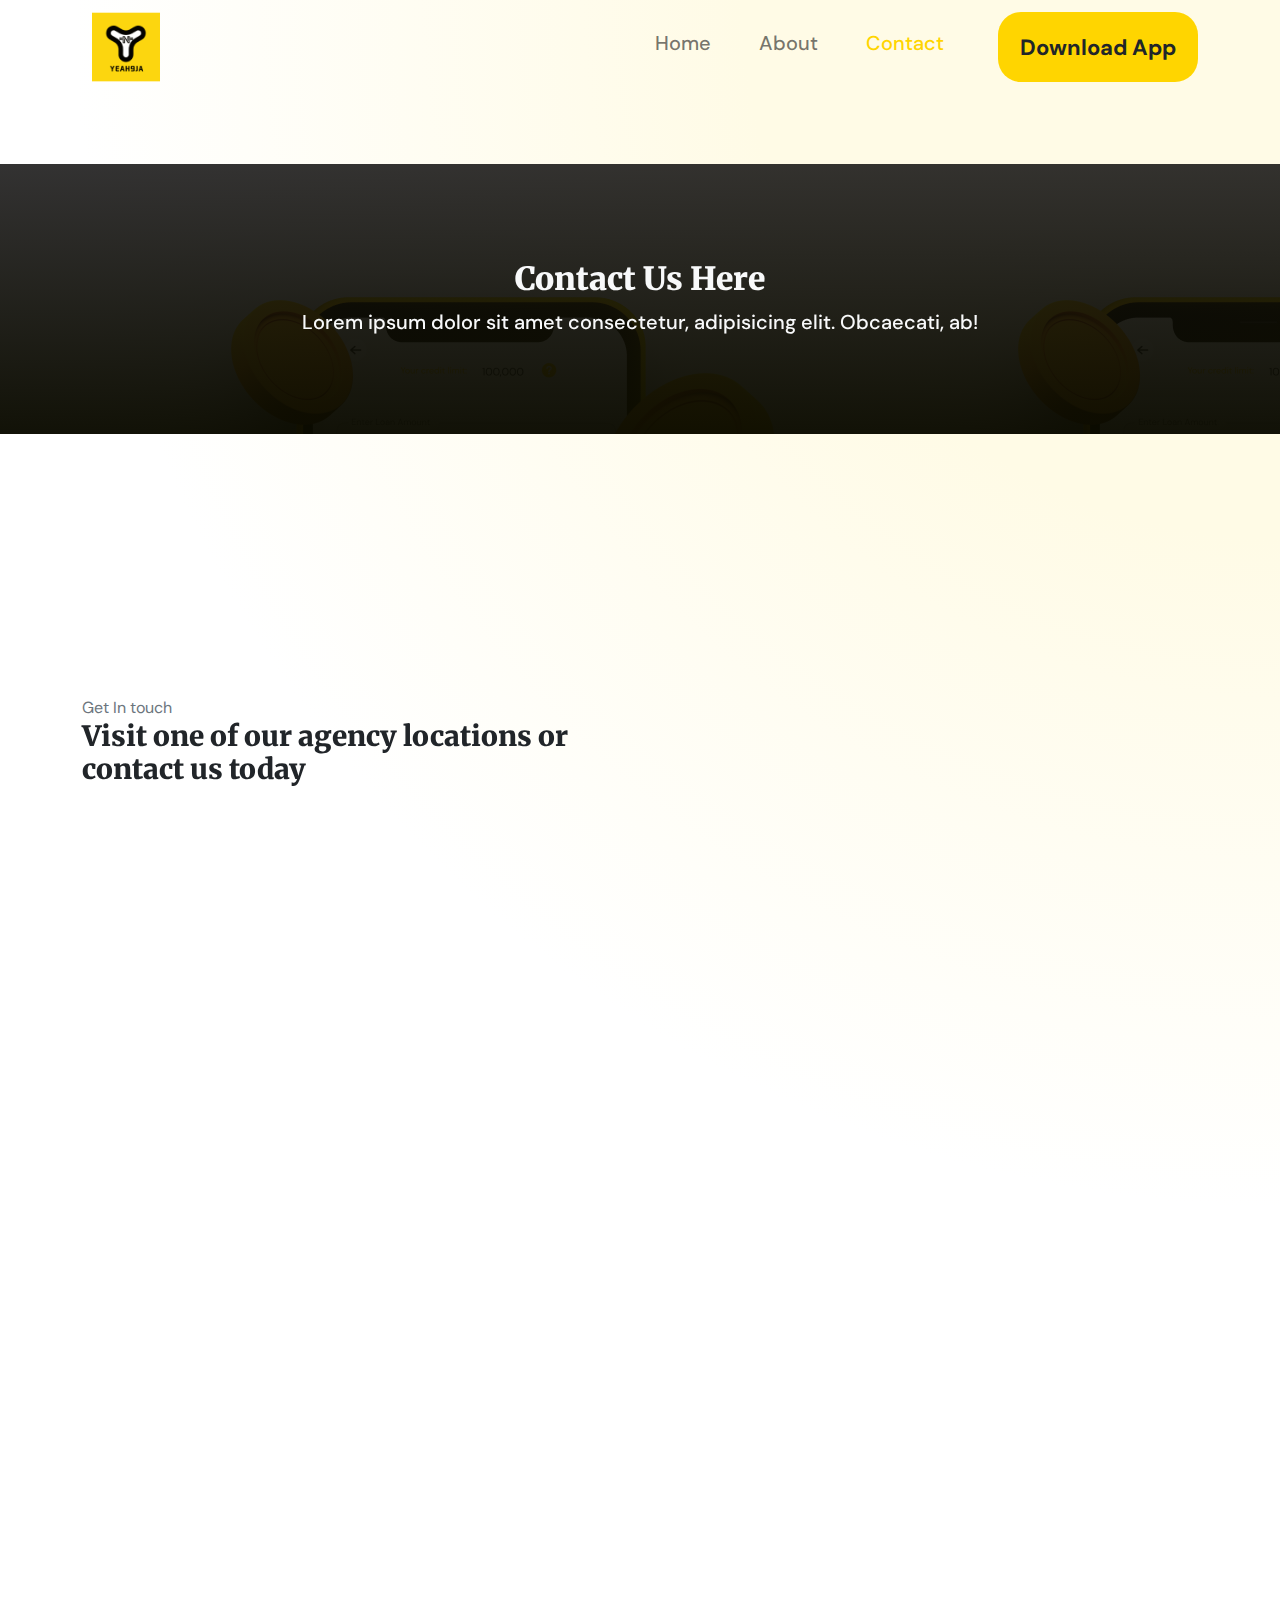
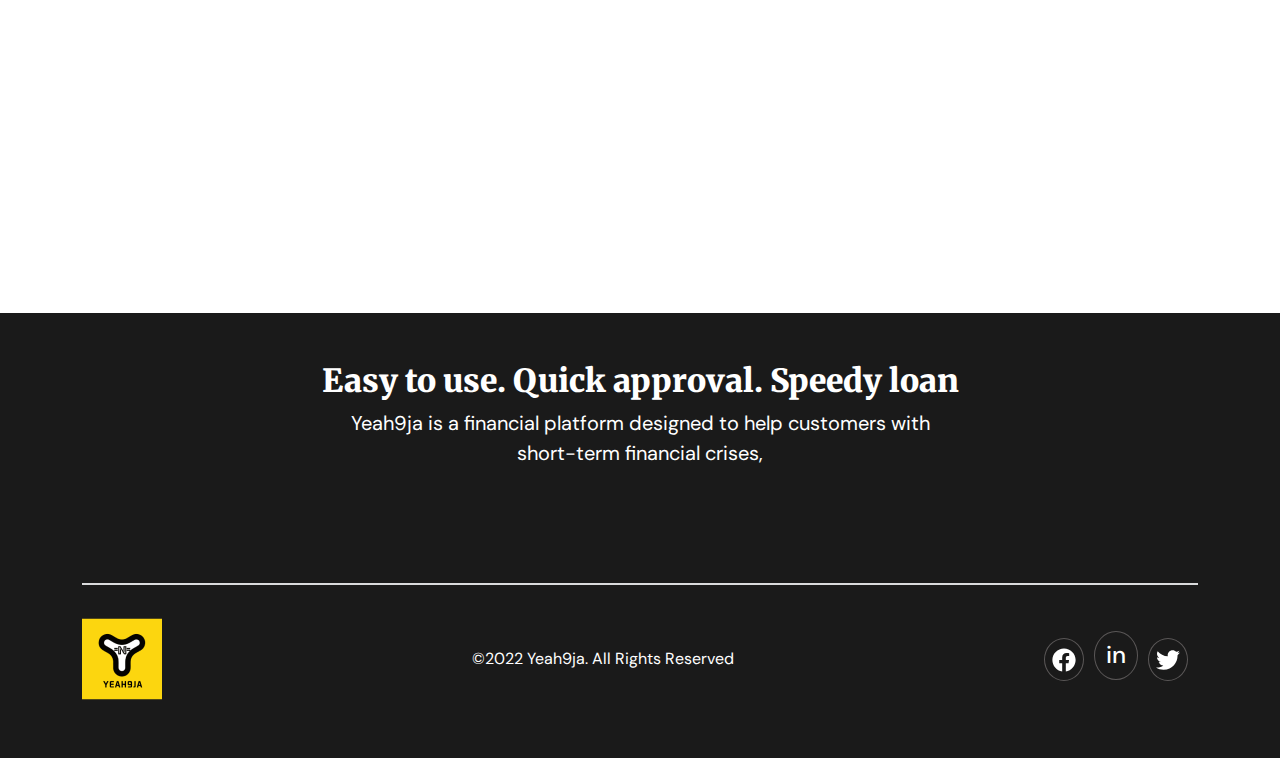
<file: contact.html>
<!DOCTYPE html>
<html lang="en">
<head>
    <meta charset="UTF-8">
    <meta http-equiv="X-UA-Compatible" content="IE=edge">
    <meta name="viewport" content="width=device-width, initial-scale=1.0">
    <title>Yeah9ja</title>
    <!----- bootstrap css ------>
    <link rel="stylesheet" href="css/bootstrap.min.css">
    <script src="js/all.js"></script>
    <link href="https://unpkg.com/aos@2.3.1/dist/aos.css" rel="stylesheet">
    <link rel="stylesheet" href="css/style.css">
    
    <link rel="stylesheet" href="https://cdnjs.cloudflare.com/ajax/libs/font-awesome/6.2.0/css/all.min.css" />
</head>
<body>

            <!-- navbar -->
  <nav class="navbar height navbar-expand-lg" id="navbar">
  <div class="container">
      <a class="navbar-brand home-logo p-1" href="#"><img src="./img/logo1.png" alt=""></a>
      <button class="navbar-toggler border-none" type="button" data-bs-toggle="collapse" data-bs-target="#navbarText">
        <span class=" iframe border-none""><i class="fa fa-bars " aria-hidden="true"></i></span>
      </button>
      <div class="collapse navbar-collapse" id="navbarText">
        <ul class="navbar-nav  mb-2 mb-lg-0 ms-auto ">
          <li class="nav-item h5 py-1 px-lg-3" >
            <a class="nav-link" aria-current="page" href="index.html">Home</a>
          </li>
          <li class="nav-item h5 py-1 px-lg-3">
            <a class="nav-link " href="about.html">About</a>
          </li>
          <li class="nav-item h5 py-1 px-lg-3">
            <a class="nav-link active"  href="#">Contact</a>
          </li>
        </ul>
        <div  id="last-nav">
          <button class="btn btn-outline-warning text-dark  btn-sign-up" type="button" id="sign-up">Download App</button>
        </div>
      </div>
    </div>
  </nav>
         <!-- navbar end -->
   
              <!-- header -->
  <section class="page1">
    <div class="container">
        <div class="row">
            <div class="col col2 ">
                <h2 class="text-light py-1" data-aos="fade-right"   data-aos-delay="200">Contact Us Here</h2>
                <h5 class="text-light" data-aos="fade-left"   data-aos-delay="200">Lorem ipsum dolor sit amet consectetur, adipisicing elit. Obcaecati, ab!</h5>
            </div>
        </div>
    </div>
  </section>
        <!-- end of header -->
       
         <!-- first content start -->
         <section>
          <div class="container">
            <div class="row mt-5 pt-5 align-items-center">
              <div class="col-md-6  f1">
                <span class="text-secondary" data-aos="fade-up"   data-aos-delay="200">Get In touch</span>
                <h3 data-aos="fade-left"   data-aos-delay="200">
                  Visit one of our agency locations or contact us today
                </h3>
                <h4 class="mb-4" data-aos="fade-up"   data-aos-delay="200">
                  Head Office
                </h4>
                <small class="d-block mb-2" data-aos="fade-up"   data-aos-delay="200"><i class="fas fa-address-book px-3 " aria-hidden="true"></i> 25 Johnson Street Glasglow Rangers,Nigeria.</small>
                <small class="d-block mb-2" data-aos="fade-up"   data-aos-delay="200"><i class="fa-regular fa-envelope px-3"></i>Yeah9ja@gmail.com</small>
                <small class="d-block mb-2" data-aos="fade-up"   data-aos-delay="200"><i class="fa-solid fa-phone px-3"></i> 01-12345</small>
                <small class="d-block mb-3" data-aos="fade-up"   data-aos-delay="200"><i class="fa-regular fa-calendar-days px-3"></i>Monday to  Sunday.9:am to 8pm</small>
              </div>
              <div class="col-md-6 f1  my-element" data-aos="fade-in" data-aos-delay="500">
                <iframe class="w-100" src="https://www.google.com/maps/embed?pb=!1m18!1m12!1m3!1d8070403.482880752!2d4.175251678418491!3d9.006454417439544!2m3!1f0!2f0!3f0!3m2!1i1024!2i768!4f13.1!3m3!1m2!1s0x104e0baf7da48d0d%3A0x99a8fe4168c50bc8!2sNigeria!5e0!3m2!1sen!2sng!4v1662413007978!5m2!1sen!2sng" width="600" height="450" style="border:0;" allowfullscreen=""  referrerpolicy="no-referrer-when-downgrade"></iframe>
              </div>
            </div>
          </div>
         </section>
                   <!-- end of first section  -->

                    <!-- second section start -->
                    <section class="mt-5 pt-5 mb-5 pb-5">
                      <div class="container">
                        <div class="row text-center">
                          <h5 class="text-secondary"  data-aos="fade-up"   data-aos-delay="200">LEAVE A MESSAGE</h5>
                          <h3 data-aos="fade-up"   data-aos-delay="200">We love to hear from  you</h3>
                          
                            <form class="col-7 d-flex">
                              <div class="form-group" data-aos="fade-up"   data-aos-delay="200">
                                <input class="form-control" type="text" placeholder="Your Name">
                              </div>
                              <div class="form-group" data-aos="fade-up"   data-aos-delay="200">
                                <input class="form-control" type="email" placeholder="Email">
                              </div>
                              <div class="form-group" data-aos="fade-up"   data-aos-delay="200">
                                <input class="form-control" type="text" placeholder="Subject">
                              </div>
                              <div class="form-group" data-aos="fade-up"   data-aos-delay="200">
                                <textarea data-aos="fade-up"   data-aos-delay="200"  class="form-control" name="" placeholder="Your message" id="" cols="30" rows="10"></textarea>
                              </div>
                            </form>
                          
                         
                        </div>
                      </div>
                    </section>
                    <!-- end of second start -->
                   <!-- footer  -->
  <footer>
   <div class="container">
    <div class="row justify-content-center align-items-center">
     <div class="col">
      <h2 class="text-center">Easy to use. Quick approval. Speedy loan</h2>
      <p class="text-center ">Yeah9ja is a financial platform designed to help customers with <br> short-term financial crises,</p>
      <div class="d-flex last-foot align-items-center flex-column flex-md-row justify-content-between">
        <img src="img/logo1.png" alt="" class="mb-5">
        <span class="mb-5">
          ©2022 Yeah9ja. All Rights Reserved
        </span>
        <div class="d-flex align-items-center pb-5">
          <div class="img-content">
            <i class="fab fa-facebook h4 " aria-hidden="true"></i>
          </div>
         <div class="img-cont h4 ">
          <span>in</span>
         </div>
         <div class="img-content">
          <i class="fab fa-twitter h4" aria-hidden="true"></i>
         </div>
        </div>
      </div>
     </div>
    </div>
   </div>
  </footer>

     <!-- footer end -->






<!-- javascript -->
    <script>
      const togglebar = document.getElementById ("navbar");
      window.addEventListener("scroll",() =>{
        const winHeight = window.pageYOffset;
        const navHeight = togglebar.getBoundingClientRect().height;
        // if (winHeight > navHeight) {
        //   togglebar.classList.add('navheight');
       
        // } else {
        //   togglebar.classList.remove('navheight');
        // }
        if (winHeight > 300) {
          togglebar.classList.add('navFixed');
       
        } else {
          togglebar.classList.remove('navFixed');
        }
        

      })

    </script>
    <!----- bootstrap jquery ------>
  <script src="js/jquery-3.6.0.min.js"></script> 
      <!----- bootstrap js ------>
       <!-- Aos javascript -->
       <script src="https://unpkg.com/aos@2.3.1/dist/aos.js"></script>
       <script>
         AOS.init({
           duration: 1000,
           offset: 120,
         });
       </script>
       <!-- Aos javascript ending -->
      <link href="https://unpkg.com/aos@2.3.1/dist/aos.css" rel="stylesheet">
  <script src="js/bootstrap.bundle.min.js"></script> 
</body>
</html>
</file>
<file: css/style.css>
@import url('https://fonts.googleapis.com/css2?family=DM+Sans:ital,wght@0,400;0,500;0,700;1,700&family=Nunito+Sans:wght@400;600;700&display=swap');
@import url('https://fonts.googleapis.com/css2?family=DM+Sans:ital,wght@0,400;0,500;0,700;1,700&family=Merriweather:wght@400;700;900&display=swap');

   /* General Selection */
*,*::after,*::before {
    box-sizing: border-box;
    padding: 0px;
    margin: 0px; 
}


.py-md-5 {
    padding-top: 7em!important;
}
html {
    line-height: 1.15; 
  -webkit-text-size-adjust: 100%;
}
h1,
h2, 
h3{
    font-weight: 900;
    font-family: merriweather;
}

body {
    font-family: DM Sans;
    background-color: white;
    /* padding-top: 70px; */
    background: -webkit-radial-gradient(top right, circle, #FFFBE6 20%,
    rgba(246, 221, 83, 0) 45%);
    scroll-behavior: inherit;
    
} 

    /* nav Section */

.height {
   transition: ease 0.4s;
   
}
.navbar-nav .nav-link.active, .navbar-nav .show>.nav-link{
    color: #FFD500;
}
.navbar-brand img{
    width: 80px;
    height: 70px;
    
}
.navbar-collapse ul li a{
    background-color: transparent;
    font-size: 20px;
    font-weight: 500px;
}

.navbar-collapse ul li a:hover {
    color: #f5dc5f;
}

span .fa-bars {
    width: 30px;
    height: 25px;
    border: none!important;
    overflow: none;
    color: #d1b00a;
}    

.navbar-toggler{
    transition: ease 0.7s;
    border: none;
    
 }
 .navbar-toggler:hover{
    transform: rotate(90deg);

 }
 .navbar-toggler:focus{
   color: white;
 }
 .naija  img{
   /* margin-bottom: 50px!important; */
    height: 800px!important;
 }
.navheight {
    background-color: #FFF7C7;
   
}
.navFixed {
    position: fixed;
    left: 0;
    top: 0;
    right: 0;
    z-index: 1;
    background-color: #FFF7C7;
    box-shadow: 1px 1px 5px rgba(11, 11, 0, 0.3);
}

     /* first section */

 .all1 h4 {
    font-size: 30px;
 }

.w-100 {
    height: 600px;
}
 
 .instant {
    background-image:url(/img/Group\ 8745.png);
    background-repeat: no-repeat;
    background-size: contain;
    background-position: left;
     height: 100%; 
    max-width: 100%; 
 }
 .navColor {
    background-color: #FFF7C7;
    transition: ease 0.4s;
 }
 .finace p {
    margin-top: 40px;
    margin-bottom: 30px;
 }
  p{ 
    font-size: 20px; 
    font-weight: 400px; 
 }
 .finace h2{
    font-weight:700;
    font-size: 70px;
    color: #222;
    text-align: left;
    font-family: merriweather;
    margin-bottom: 30px!important;
    line-height: 1.2em;
    margin-top: 70px;
 } 

 img {
    object-fit: contain!important;
 }
 @media (max-width:447px) {
    .finance {
        margin-top: -150px;
    }
    form .form-control{
        width: 100%!important;
    }
    
 }
 @media (max-width:768px) {
    .finance span {
        font-size: 45px;
    }
    .finace h2 {
        margin-top: 0px;
        font-size: 50px;
    }
    .navbar-brand img {
        width: 60px;
        height: 60px;
    }
    
    p {
      font-size: 18px;  
    }
    h1,
     h2, 
   h3{
    font-weight: 500;
    line-height: 1.2em;
   }
 }
 #sign-up {
    Width:200px;
    Height:70px;
    background: #FFD500;
    border-radius: 23px;
    border: none;
    font-size: 22px;
    font-weight: 700;
    margin-left: 30px;
    transition: 300ms ease;
 }
 #sign-up:hover {
    background-color: #FFD500;
    color: #fff!important;
    
 }
 #second{
    margin-top: 70px!important;
 }
 #second span {
    color: #222;
    font-size: 25px;
    font-weight: 700;
 }
 #second span img {
    width: 9px;
    margin-left: 10px;
 }
 #second .h2-start,
 #second .h1-start {
    margin-bottom: 30px;
    position: relative;
    font-family: merriweather;
    font-size: 65px;
 }
 #second .h1-start::before{
    content: "";
    width: 150px;
    height: 5px;
    background-color: #FFD500;
  position: absolute;
    left: 0;
    border-radius: 4px;
    top: -15px;
 }
 #second .h2-start::before{
    content: "";
    width: 150px;
    height: 5px;
    background-color: #FFD500;
  position: absolute;
    left: 30;
    border-radius: 4px;
    top: -15px;

 }
 marquee {
    background-color:  #FFD500;
    border-radius: 5px;
 }
 .img-3 {
    background-color: #FFD500;
    width: 45px;
    height: 45px;
    display: flex;
    align-items: center;
    justify-content: center;
    border-radius: 12.4444px;
    margin-bottom: 25px; 
 }

.next {
    margin-top: -40px;
}

#filler{
    /* border: 1px solid #dadbdc; */
    border: none;
   margin: 5px;
    border-radius: 30px;
    width: 80%;
    font-size: 24px;
    padding: 20px 0px;
    box-shadow: 4px 4px 8px  rgba(30, 28, 28, 0.8);
    transition: ease 0.5s;
    overflow: hidden;
    cursor: pointer;
}
#filler:hover{
    transform: scale(1.2);
    background-color: #f5dc5f;
}
.widts{
    width: 80%;
    margin: 0px auto;
    font-size: 16px;
}
.sect2 {
    margin-top: 100px!important;
    margin-bottom: 210px!important;
}
.img-box1 img{
  height: 700px;  
  width: 100%!important;
  margin-top: -170px;
}
@media (max-width:768px) {
    .img-box1 img {
        margin-top: 20px;
          
    } 
    .col-md-6 {
        width: 100%;
    }
   
    .img-box1 {
        flex-basis: 100%;
        background-color: #FFD500;
        margin-top: 35px;
    }

}
.pic-box {
    background-color: #FFD500;
    position: relative;
    min-height: 530px;
    margin-bottom: 100px;
}
.group-box {
    background-color: #fff;
   height: 100px;
    padding: 20px;
    border-radius: 22px;
}
.group-box img {
    margin-right: 7px;
}
@media (max-width:768px) {
    .column {
       flex-direction: column;
       align-items: center;
    }
    .box1 {
        margin-bottom: 20px!important;
    }
    .group-box {
        width: 320px;
    }
}
.group-box p {
    white-space: nowrap;
}

.mt-55 {
    margin-bottom: -40px;  
}
footer {
    background-color: #1A1A1A;
    height:445px;
    justify-content: center;
    display: flex;
    align-items: center;
    color: #fff;
   padding-top: 40px;
}
@media (max-width:447px) {
    footer {
        height: auto;
    }
    .sect2 h1 {
        font-weight: 500;
        font-size: 45px;
        line-height: 1.2;
    }
   
}
.img-content{
    border: 1px solid #5a5757;
    margin-right: 10px;
    padding: 9px 7px 0px 7px;
    border-radius: 50%;
    font-size: 0px;
    cursor: pointer;
}
.img-cont {
    border: 1px solid #5a5757;
    padding: 9px 11px 9px 11px;
    border-radius: 50%;
    margin-right: 10px;
    cursor: pointer;
}
.img-content:hover,
.img-conte:hover,
.img-cont:hover{
    background-color: #d1b00a;
}
.img-conte {
    padding: 12px 10px 0px 12px;
    border: 1px solid #5a5757;
    border-radius: 50%;
    margin-top: 5px;
    cursor: pointer;
}
.last-foot{
    position: relative;
}
.last-foot::before {
    content: "";
    left: 0px;
    right: 0px;
    height: 2px;
    background-color: #dadbdc;
    position: absolute;
    top:  -35px;
}
footer p {
    margin-bottom: 150px;
}
@media (max-width:447px) {
    footer p {
       margin: 50px; 
    }
    .naija {
        height: 600px;
    }
    .py-md-5 {
        margin-top: 0px;
    }
    .sect2 {
        margin-bottom: 0px!important;
    }
    form{
        width: 100% !important;
    }
}
.page1 {
    background:linear-gradient(rgba(13, 12, 12, 0.843),rgba(11, 11, 0, 0.974)) ,url(/img/img.png) !important;
    height: 30vh;
    width: 100%;
    margin-bottom: 40px;
    margin-top: 70px;
    display: flex;
    flex-direction: column;
    justify-content: center;
    align-items: center;
    text-align: center;
    background-attachment: fixed;
}
.mb-12 {
    margin: 100px auto!important;
}
.f1 img {
    width: 100%;
    height: 90%;
}
.will1 {
    margin: 0px;
    margin-bottom: 50px!important;
}
.col-2 {
    margin: 0PX;
}
.pend{
    white-space: nowrap;
}
iframe {
    width: 100;
}
form {
    flex-direction: column;
    justify-content: center;
   margin: 0px auto;
   text-align: center;
   
   
}
form textarea{
   min-height: 30vh!important;
}
textarea:active form{
    border: none!important;
}
form .form-control {
   
    height: 60px;
    margin: 0px auto;
    
}
.form-group {
    padding-top: 15px;
}
</file>
